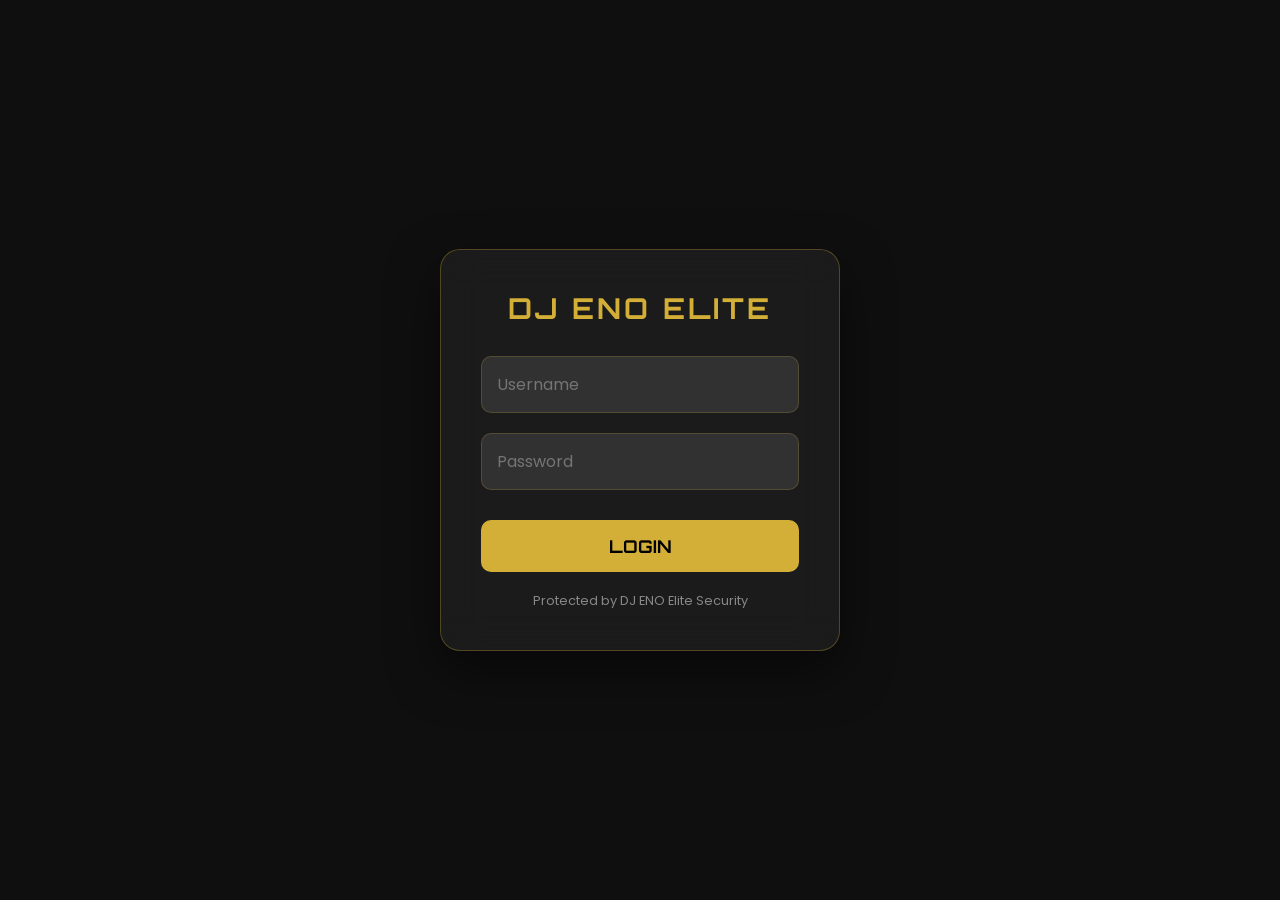
<file: index.html>
<!DOCTYPE html>
<html lang="ti">
<head>
    <meta charset="UTF-8">
    <meta name="viewport" content="width=device-width, initial-scale=1.0">
    <title>Login - DJ ENO Elite Boutique</title>
    <link href="https://fonts.googleapis.com/css2?family=Orbitron:wght@400;700&family=Poppins:wght@300;400;600&display=swap" rel="stylesheet">
    <style>
        * { margin: 0; padding: 0; box-sizing: border-box; font-family: 'Poppins', sans-serif; }
        
        body {
            background: #0f0f0f;
            height: 100vh;
            display: flex;
            justify-content: center;
            align-items: center;
            color: white;
            overflow: hidden;
        }

        .login-container {
            width: 100%;
            max-width: 400px;
            padding: 40px;
            background: rgba(255, 255, 255, 0.05);
            backdrop-filter: blur(20px);
            border: 1px solid rgba(212, 175, 55, 0.3);
            border-radius: 20px;
            text-align: center;
            box-shadow: 0 20px 50px rgba(0,0,0,0.5);
        }

        h2 {
            font-family: 'Orbitron', sans-serif;
            color: #d4af37;
            margin-bottom: 30px;
            letter-spacing: 3px;
            font-size: 1.8rem;
        }

        .input-group {
            margin-bottom: 20px;
            text-align: left;
        }

        input {
            width: 100%;
            padding: 15px;
            background: rgba(255, 255, 255, 0.1);
            border: 1px solid rgba(212, 175, 55, 0.2);
            border-radius: 10px;
            color: white;
            font-size: 1rem;
            outline: none;
            transition: 0.3s;
        }

        input:focus {
            border-color: #d4af37;
            background: rgba(255, 255, 255, 0.15);
        }

        .login-btn {
            width: 100%;
            padding: 15px;
            background: #d4af37;
            color: black;
            border: none;
            border-radius: 10px;
            font-size: 1.1rem;
            font-weight: bold;
            cursor: pointer;
            font-family: 'Orbitron', sans-serif;
            transition: 0.3s;
            margin-top: 10px;
        }

        .login-btn:hover {
            transform: translateY(-3px);
            box-shadow: 0 10px 20px rgba(212, 175, 55, 0.3);
            background: #f1c40f;
        }

        .footer-text {
            margin-top: 20px;
            font-size: 0.8rem;
            color: #888;
        }
    </style>
</head>
<body>

    <div class="login-container">
        <h2>DJ ENO ELITE</h2>
        
        <div class="input-group">
            <input type="text" id="username" placeholder="Username" autocomplete="off">
        </div>

        <div class="input-group">
            <input type="password" id="password" placeholder="Password">
        </div>

        <button type="button" class="login-btn" onclick="checklogin()">LOGIN</button>

        <p class="footer-text">Protected by DJ ENO Elite Security</p>
    </div>

    <script>
        function checklogin() {
            // 1. Inputs ንውሰድ
            const user = document.getElementById("username").value;
            const pass = document.getElementById("password").value;

            // 2. Logic Check (aman / 1234)
            if (user === "aman" && pass === "1234") {
                alert("CONGRA! ብሰላም መጻእካ።");
                window.location.href = "home.html"; 
            } else {
                alert("NONE! ጌጋ ኣሎ፣ እንደገና ፈትን።");
            }
        }

        // Enter ምስ ትጠውቕ እውን Login ንኽሰርሕ
        document.addEventListener('keypress', function (e) {
            if (e.key === 'Enter') {
                checklogin();
            }
        });
    </script>

</body>
</html>
</file>
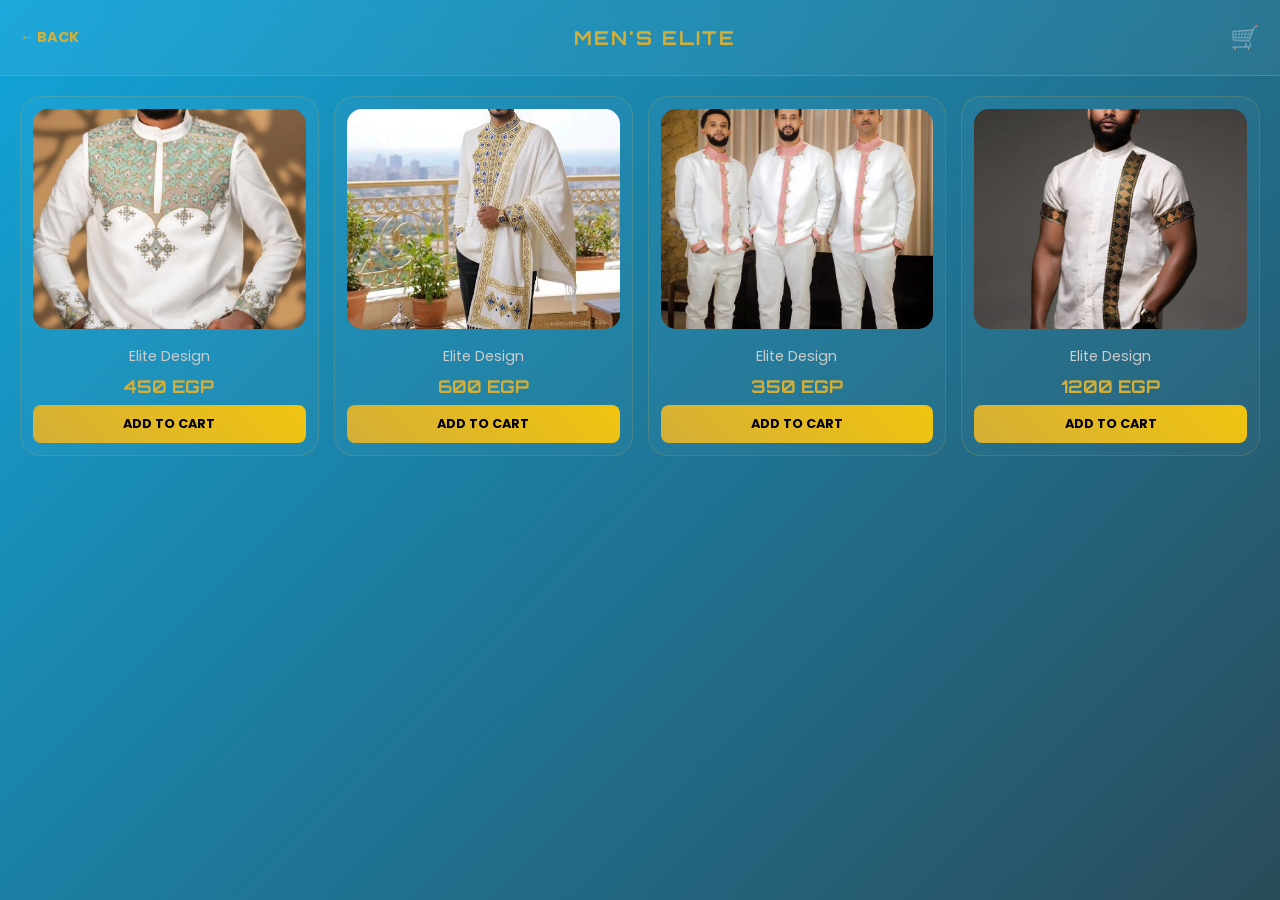
<file: men.html>
<!DOCTYPE html>
<html lang="ti">
<head>
    <meta charset="UTF-8">
    <meta name="viewport" content="width=device-width, initial-scale=1.0">
    <title>Men's Collection - DJ ENO</title>
    <link href="https://fonts.googleapis.com/css2?family=Orbitron:wght@400;700&family=Poppins:wght@300;600&display=swap" rel="stylesheet">
    <style>
        * { margin: 0; padding: 0; box-sizing: border-box; font-family: 'Poppins', sans-serif; }

        body {
            margin: 0;
            padding: 0;
            width: 100%;
            min-height: 100vh;
            /* Black & White ዘይኮነ ሕብራዊ Gradient */
            background: linear-gradient(-45deg, #e2d810, #d9138a, #322e2f, #12a4d9);
            background-size: 400% 400%;
            animation: gradientBG 12s ease infinite;
            color: white;
            overflow-x: hidden;
        }

        @keyframes gradientBG {
            0% { background-position: 0% 50%; }
            50% { background-position: 100% 50%; }
            100% { background-position: 0% 50%; }
        }

        /* Header Design */
        .header {
            position: sticky;
            top: 0;
            z-index: 1000;
            background: rgba(255, 255, 255, 0.05);
            backdrop-filter: blur(15px);
            padding: 20px;
            display: flex;
            justify-content: space-between;
            align-items: center;
            border-bottom: 1px solid rgba(212, 175, 55, 0.3);
        }

        .header h2 {
            font-family: 'Orbitron', sans-serif;
            color: #d4af37;
            font-size: 1.2rem;
            letter-spacing: 2px;
        }

        .back-btn {
            color: #d4af37;
            text-decoration: none;
            font-weight: bold;
            font-size: 0.9rem;
        }

        /* Product Grid */
        .grid {
            display: grid;
            grid-template-columns: repeat(2, 1fr); /* Mobile friendly */
            gap: 15px;
            padding: 20px;
        }

        @media (min-width: 768px) {
            .grid { grid-template-columns: repeat(auto-fit, minmax(250px, 1fr)); }
        }

        .product-card {
            background: rgba(255, 255, 255, 0.03);
            backdrop-filter: blur(10px);
            border: 1px solid rgba(212, 175, 55, 0.2);
            border-radius: 20px;
            padding: 12px;
            text-align: center;
            transition: 0.4s;
        }

        .product-card:hover {
            transform: translateY(-10px);
            border-color: #d4af37;
            background: rgba(255, 255, 255, 0.07);
        }

        .product-card img {
            width: 100%;
            height: 220px;
            object-fit: cover;
            border-radius: 15px;
            cursor: pointer;
        }

        .product-name {
            font-size: 0.9rem;
            margin-top: 10px;
            color: #ccc;
        }

        .product-price {
            font-family: 'Orbitron', sans-serif;
            font-size: 1.1rem;
            font-weight: bold;
            color: #d4af37;
            margin: 8px 0;
        }

        .buy-btn {
            width: 100%;
            padding: 10px;
            background: linear-gradient(45deg, #d4af37, #f1c40f);
            color: black;
            border: none;
            border-radius: 8px;
            font-weight: bold;
            cursor: pointer;
            text-transform: uppercase;
            font-size: 0.8rem;
        }
    </style>
</head>
<body>

    <div class="header">
        <a href="home.html" class="back-btn">← BACK</a>
        <h2>MEN'S ELITE</h2>
        <div style="font-size: 1.5rem;">🛒</div>
    </div>

    <div class="grid" id="men-grid">
        </div>

    <script>
        const grid = document.getElementById('men-grid');
        
        // ስማት ስእልታትካ ኣብዚ ጽሓፍ (ንኣብነት men_500_1.jpg)
        const images = [
            'men_450_1.jpg', 
            'men_600_2.jpg', 
            'men_350_3.jpg',
            'men_1200_4.jpg'
        ];

        images.forEach(imgName => {
            // ካብ ስም እቲ ስእሊ ነቲ ዋጋ ይወስድ (EGP ጌርናዮ ኣለና)
            const parts = imgName.split('_');
            const price = parts[1] || "0";

            grid.innerHTML += `
                <div class="product-card">
                    <img src="assets/${imgName}" alt="Men's Fashion" onclick="window.open(this.src)">
                    <div class="product-name">Elite Design</div>
                    <div class="product-price">${price} EGP</div>
                    <button class="buy-btn">Add to Cart</button>
                </div>
            `;
        });
    </script>

</body>
</html>
</file>
